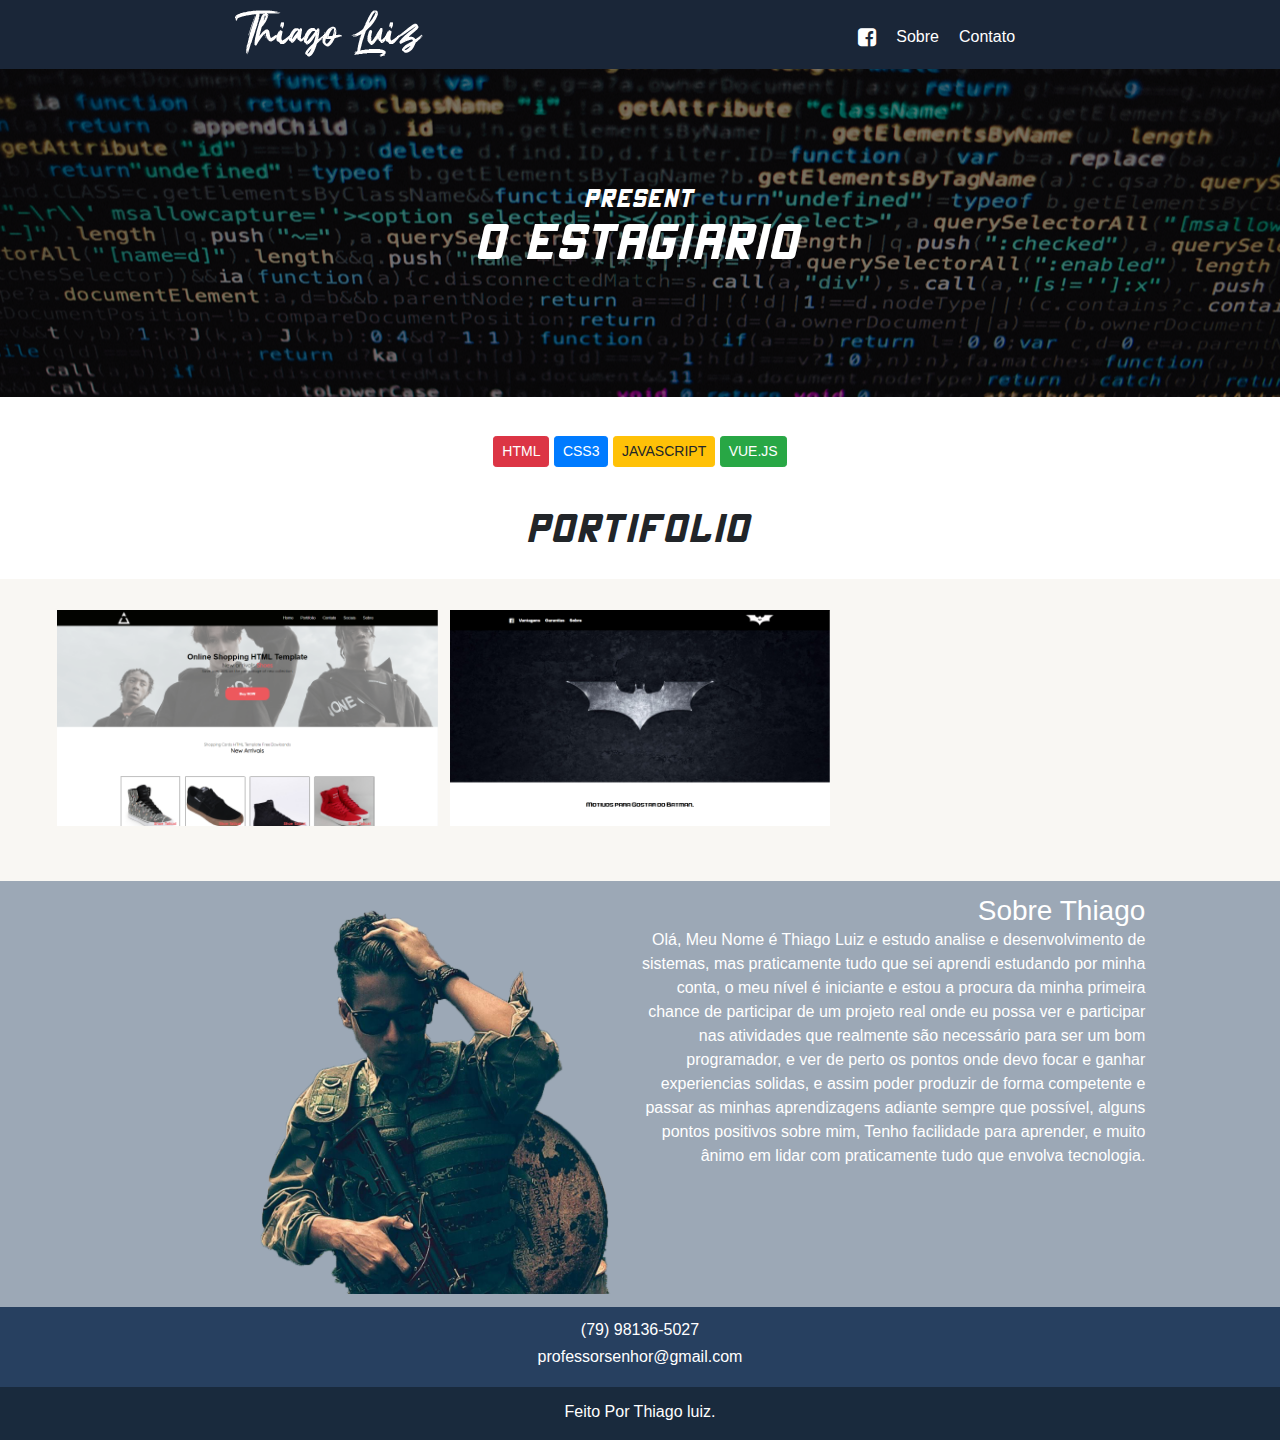
<file: index.html>
<!DOCTYPE html>
<html lang="pt-br">
<head>
    <meta charset="UTF-8">
    <meta name="viewport" content="width=device-width, initial-scale=1.0">
    <meta http-equiv="X-UA-Compatible" content="ie=edge">
    <meta name="description" content="Portifolio Thiago Luiz, Front-End">
    <meta name="keyword" content="Thiago Luiz, Thiago Aveiro, O estagiario, desenvolvedor Front-End">
    <meta name="author" content="Thiago Luiz">
    <link rel="stylesheet" href="https://stackpath.bootstrapcdn.com/bootstrap/4.3.1/css/bootstrap.min.css" integrity="sha384-ggOyR0iXCbMQv3Xipma34MD+dH/1fQ784/j6cY/iJTQUOhcWr7x9JvoRxT2MZw1T" crossorigin="anonymous">
    <link rel="stylesheet" href="https://stackpath.bootstrapcdn.com/font-awesome/4.7.0/css/font-awesome.min.css">
    <link rel="stylesheet" href="_css/estilo.css">
    <link rel="icon" href="_image/icon-site.png">
    <script src="_vuejs/vue.js"></script>
    <title>Thiago Luiz</title>

</head>
<body>
<div id="app">    

    <!-- START CABEÇALHO -->
    <header class="cabecalho" >
        <a href=""><h1>logo Thiago Luiz</h1></a>
        <button class="btn-bar" v-on:Click="openCloseMenu()"><i class="fa fa-bars fa-lg"></i></button>
        <!-- MENU -->
        <transition name="anima-menu"> <!--Transition Vue js-->

            <nav class="menu" v-show="menuAbrir">
                <button class="btn-close"><i v-on:Click="openCloseMenu()" class="fa fa-window-close fa-lg"></i></button>
                <ul>
                    <li><a href="https://www.facebook.com/thiagoaveiro.alves" @Click="openCloseMenu()"><i class="fa fa-facebook-square fa-lg"></i></a></li>
                    <li><a href="#sobre" v-on:Click="openCloseMenu()">Sobre</a></li>
                    <li><a href="#contatos" v-on:Click="openCloseMenu()">Contato</a></li>
                </ul>
            </nav>

        </transition>

    </header>
    
    <!-- START BANNER -->
    <div class="banner">
        <h1>present</h1>
        <h4>O Estagiario</h4>
    </div>

    <!-- START ARTCLE -->
    <article class="tecnologias">
            <button type="button" class="btn btn-danger btn-sm">HTML</button>
            <button type="button" class="btn btn-primary btn-sm">CSS3</button>
            <button type="button" class="btn btn-warning btn-sm">JAVASCRIPT</button>
            <button type="button" class="btn btn-success btn-sm">VUE.JS</button>
    </article>
     <!-- START ARTCLE -->
     <article class="apresentacao">
            <h1>Portifólio</h1>
    </article>

    <!-- START SECTION -->
    <section class="portifolio">
        <div class="site">
            <a href="_portifolio/site-port-02/index.html" target="_blank"><img src="_image/img-portifolio01.PNG" alt=""></a>
        </div>

        <!-- <div class="site">
            <a href=""><img src="_image/img-portifolio01.PNG" alt=""></a>
        </div> -->

        <div class="site">
            <a href="_portifolio/site-port-01/index.html"  target="_blank"><img src="_image/img-portifolio02.PNG" alt=""></a>
        </div>
    </section>

    <!-- START ARTICLE SOBRE -->
    <article class="sobre" id="sobre"> 
        <div class="foto">
            <img src="_image/img-sobre.png" alt="">
        </div>

        <div class="descricao" >
            <h3>Sobre Thiago</h3>
            <p>Olá, Meu Nome é Thiago Luiz e estudo analise e desenvolvimento de sistemas,
                mas praticamente tudo que sei aprendi estudando por minha conta, o meu nível
                é iniciante e estou a procura da minha primeira chance de participar de um projeto 
                real onde eu possa ver e participar nas atividades que realmente são necessário para ser um bom 
                programador, e ver de perto os pontos onde devo focar e ganhar experiencias solidas, e 
                assim poder produzir de forma competente e passar as minhas aprendizagens adiante sempre
                que possível, alguns pontos positivos sobre mim, Tenho facilidade para aprender, e muito
                ânimo em lidar com praticamente tudo que envolva tecnologia.</p>
            

        </div>
    </article>

    <!-- START CONTATOS -->
    <article class="contato" id="contatos">
        <h6>(79) 98136-5027</h6>
        <h6>professorsenhor@gmail.com</h6>
    </article>
    
    <!-- START FOOTER -->
    <footer>
        <p>Feito Por Thiago luiz.</p>
    </footer>

</div>




    <script>
        let root = new Vue({
            el:"#app",
            data:{
                menuAbrir:false,
            },
            methods:{
                openCloseMenu(){
                    this.menuAbrir = !this.menuAbrir;
                }
            }
        })
    </script>
</body>
</html>
</file>
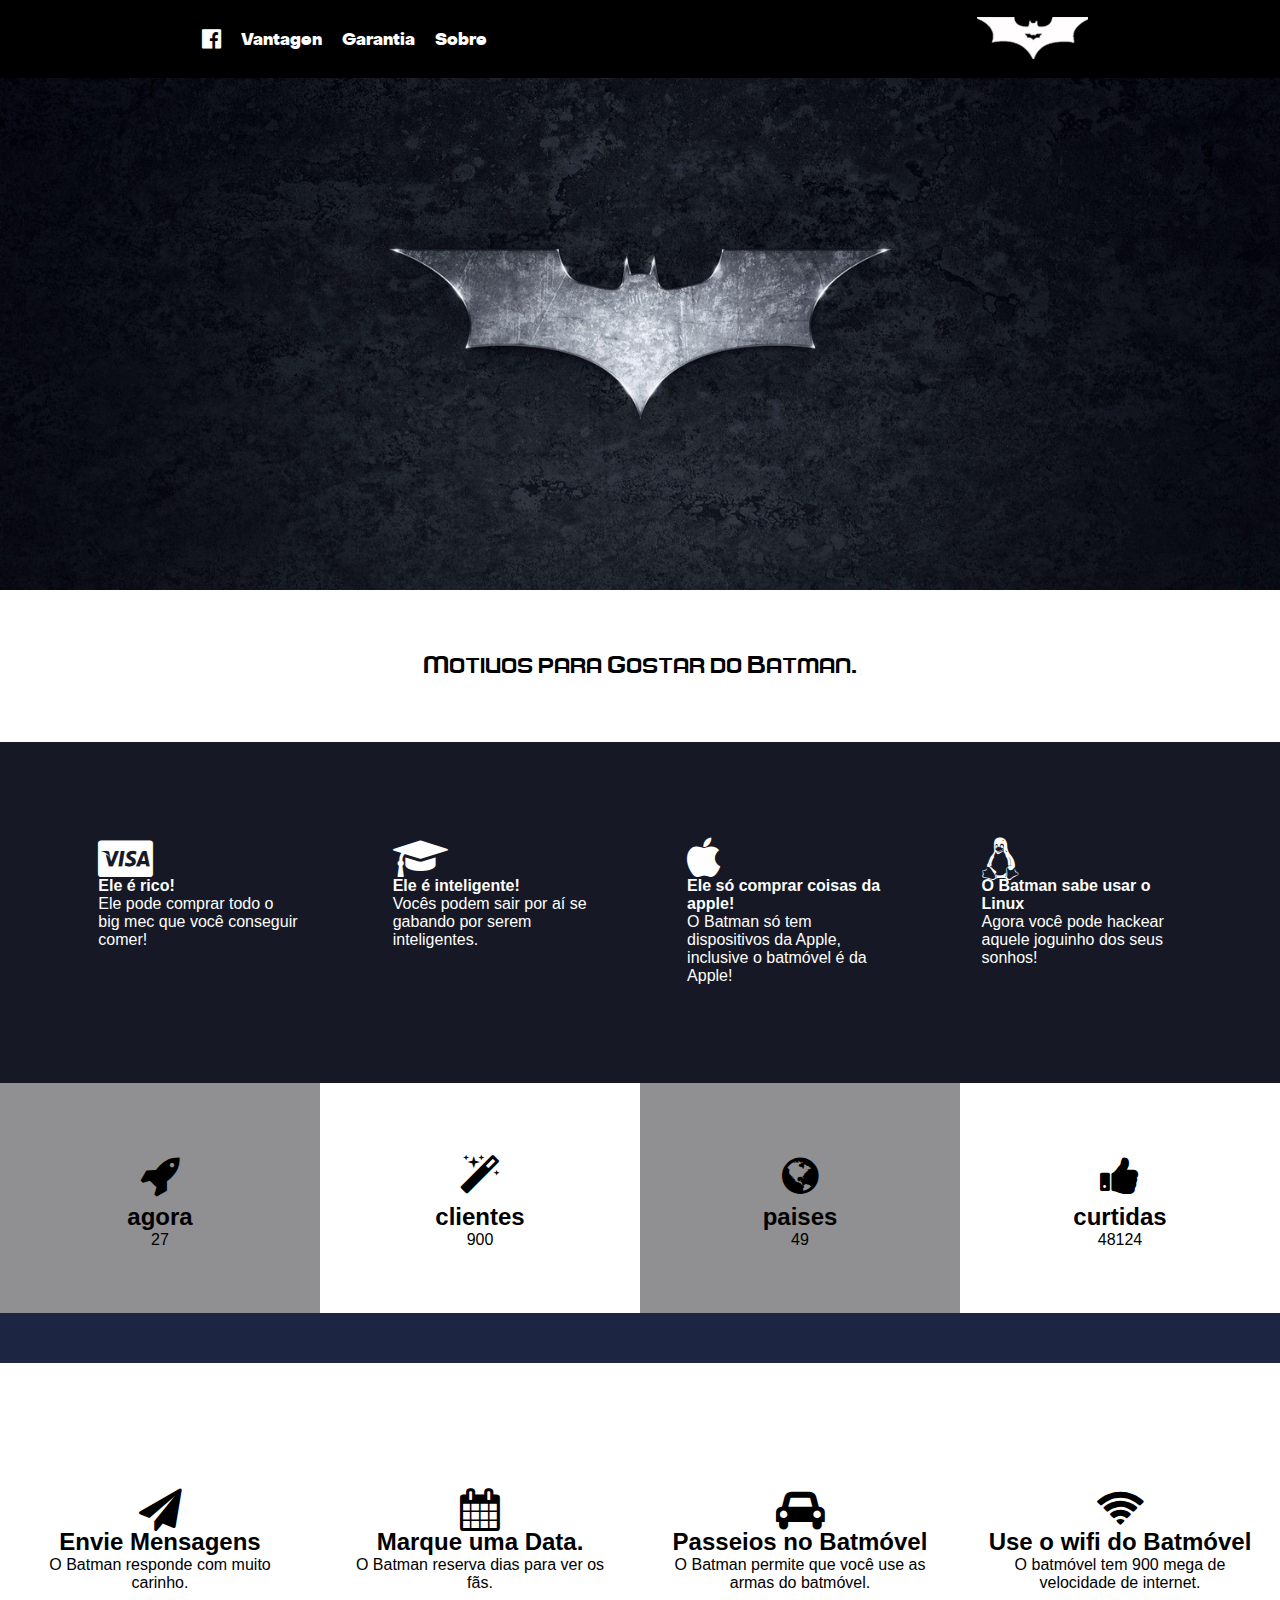
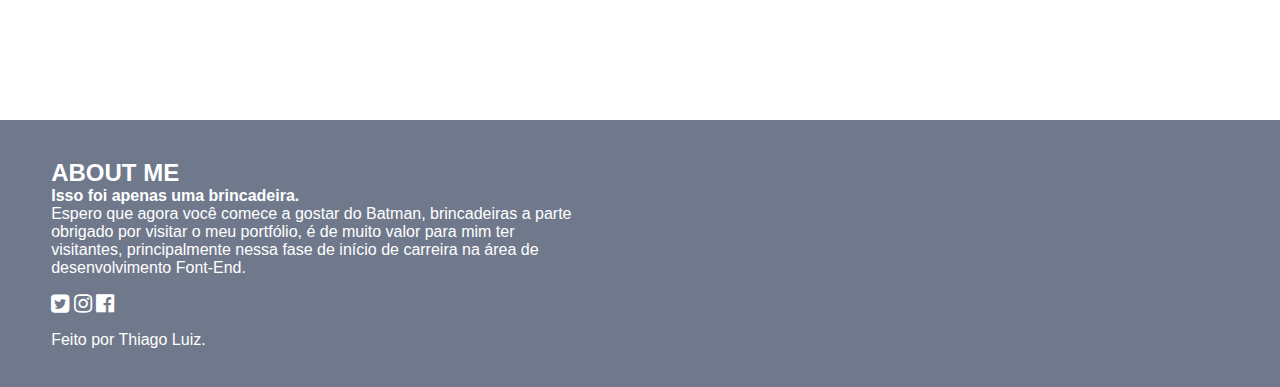
<file: _portifolio/site-port-01/index.html>
<!DOCTYPE html>
<html lang="en">
<head>
    <meta charset="UTF-8">
    <meta name="viewport" content="width=device-width, initial-scale=1.0">
    <meta http-equiv="X-UA-Compatible" content="ie=edge">
    <meta name="description" content="Site batman Thiago Luiz, Front-End">
    <meta name="keyword" content="Thiago Luiz, Thiago Aveiro, O estagiario, desenvolvedor Front-End">
    <meta name="author" content="Thiago Luiz">
    <link rel="stylesheet" href="https://stackpath.bootstrapcdn.com/font-awesome/4.7.0/css/font-awesome.min.css">
    <link rel="stylesheet" href="_css/estilo.css">
    <link rel="icon" href="_imagem/icon-site.png">
    <script src="vuejs/vue.js"></script>
    <title>Thiago Luiz</title>
</head>
<body>
    <div id="app">
    <!-- START CABEÇALHO -->
    <header class="cabecalho">
        <button @Click="openClose = !openClose" class="btn-bar"><i class="fa fa-bars fa-lg"></i></button>
        <h1 class="logo"><a href="">Logo batman</a></h1>

        <transition name="anima-menu">
        <nav class="menu" v-show="openClose">
            <button @Click="openClose = !openClose" class="btn-close"><i class="fa fa-close fa-lg"></i></button>
            <ul>
                <li><a @Click="openClose = !openClose" href="https://www.facebook.com/thiagoaveiro.alves"><i class="fa fa-facebook-official fa-lg"></i></a></li>
                <li><a @Click="openClose = !openClose" href="#vantagem">Vantagen</a></li>
                <li><a @Click="openClose = !openClose" href="#garantia">Garantia</a></li>
                <li><a @Click="openClose = !openClose" href="#sobre">Sobre</a></li>
            </ul>
        </nav>

    </transition>

    </header>
    <!-- START BANNER -->
    <div class="banner"></div>

    <!-- ARTICLE 01 -->
    <article class="contrate">
        <h2>Motivos para Gostar do Batman.</h2>
    </article>

    <!-- START SECTION QUALIDADES -->
    <section class="qualidades">
        <div class="item">
            <h1><i class="fa fa-cc-visa fa-lg"></i></h1>
            <h4>Ele é rico!</h4>
            <p> Ele pode comprar todo o big mec que você conseguir comer!</p>
        </div>

        <div class="item">
            <h1><i class="fa fa-graduation-cap fa-lg"></i></h1>
            <h4>Ele é inteligente!</h4>
            <p>Vocês podem sair por aí se gabando por
                serem inteligentes.</p>
        </div>

        <div class="item">
            <h1><i class="fa fa-apple fa-lg"></i></h1>
            <h4>Ele só comprar coisas da apple!</h4>
            <p>O Batman só tem dispositivos da Apple, inclusive o batmóvel é da Apple!</p>
        </div>

        <div class="item">
            <h1><i class="fa fa-linux fa-lg"></i></h1>
            <h4>O Batman sabe usar o Linux</h4>
            <p>Agora você pode hackear aquele joguinho dos seus sonhos!</p>
        </div>
    </section>

    <!-- START SECTION CURIOSIDADES  -->
    <section class="curiosidades" id="garantia">
        <div class="item1">
            <h1><i class="fa fa-rocket fa-lg"></i></h1>
            <h2>agora</h2>
            <p>27</p>
        </div>

        <div class="item2">
            <h1><i class="fa fa-magic fa-lg"></i></h1>
            <h2>clientes</h2>
            <p>900</p>
        </div>

        <div class="item1">
            <h1><i class="fa fa-globe fa-lg"></i></h1>
            <h2>paises</h2>
            <p>49</p>
        </div>

        <div class="item2">
            <h1><i class="fa fa-thumbs-up fa-lg"></i></h1>
            <h2>curtidas</h2>
            <p>48124</p>
        </div>
        
    </section>

    <!-- START DIVISORIA -->
        <div class="divisoria"></div>
            
       
    

    <!--START ATICLE 02 -->
    <article class="artigo02" id="vantagem">

        <div class="artigo">
            <h1><i class="fa fa-paper-plane fa-lg"></i></h1>
            <h2>Envie Mensagens</h2>
            <p>O Batman responde com muito carinho.</p>
        </div>

        <div class="artigo">
            <h1><i class="fa fa-calendar fa-lg" aria-hidden="true"></i></h1>
            <h2>Marque uma Data.</h2>
            <p>O Batman reserva dias para ver os fãs.</p>
        </div>

        <div class="artigo">
            <h1><i class="fa fa-car fa-lg" aria-hidden="true"></i></h1>
            <h2>Passeios no Batmóvel</h2>
            <p>O Batman permite que você use as armas do batmóvel.</p>
        </div>

        <div class="artigo">
            <h1><i class="fa fa-wifi fa-lg" aria-hidden="true"></i></h1>
            <h2>Use o wifi do Batmóvel</h2>
            <p>O batmóvel tem 900 mega de velocidade de internet.</p>
        </div>
    </article>

    <!-- START FOOTER -->
    <footer class="rodape">
        <div class="descricao" id="sobre">
            <h2>ABOUT ME</h2>
            <h4>Isso foi apenas uma brincadeira.</h4>
            <p>Espero que agora você comece a gostar do Batman, 
             brincadeiras a parte obrigado por visitar o meu portfólio,
             é de muito valor para mim ter visitantes, principalmente nessa
             fase de início de carreira na área de desenvolvimento Font-End.</p><br>
             <ul>
                 <li><a href="https://twitter.com/dcbatman"><i class="fa fa-twitter-square fa-lg" aria-hidden="true"></i></a></li>
                 <li><a href="https://www.instagram.com/batman/"><i class="fa fa-instagram fa-lg" aria-hidden="true"></i></a></li>
                 <li><a href="https://www.facebook.com/batman/?eid=ARCFEWSqZ1ZXz4NYyDi3dgCoObzI5AqJ-0DY7DUdFH1xdgPGbd1PskOqtfjUIXiaO07yZ39eYs9rnKmV"><i class="fa fa-facebook-official fa-lg" aria-hidden="true"></i></a></li>
             </ul><br>
             <p>Feito por Thiago Luiz.</p>
        </div>
        <div class="foto-footer">
            <!-- <img src="_imagem/img-rodape.png" alt=""> -->
        </div>
    </footer>

</div>




    <script>
        let root = new Vue({
            el:"#app",
            data:{
                openClose: false
            }
        })
    </script>
</body>
</html>
</file>
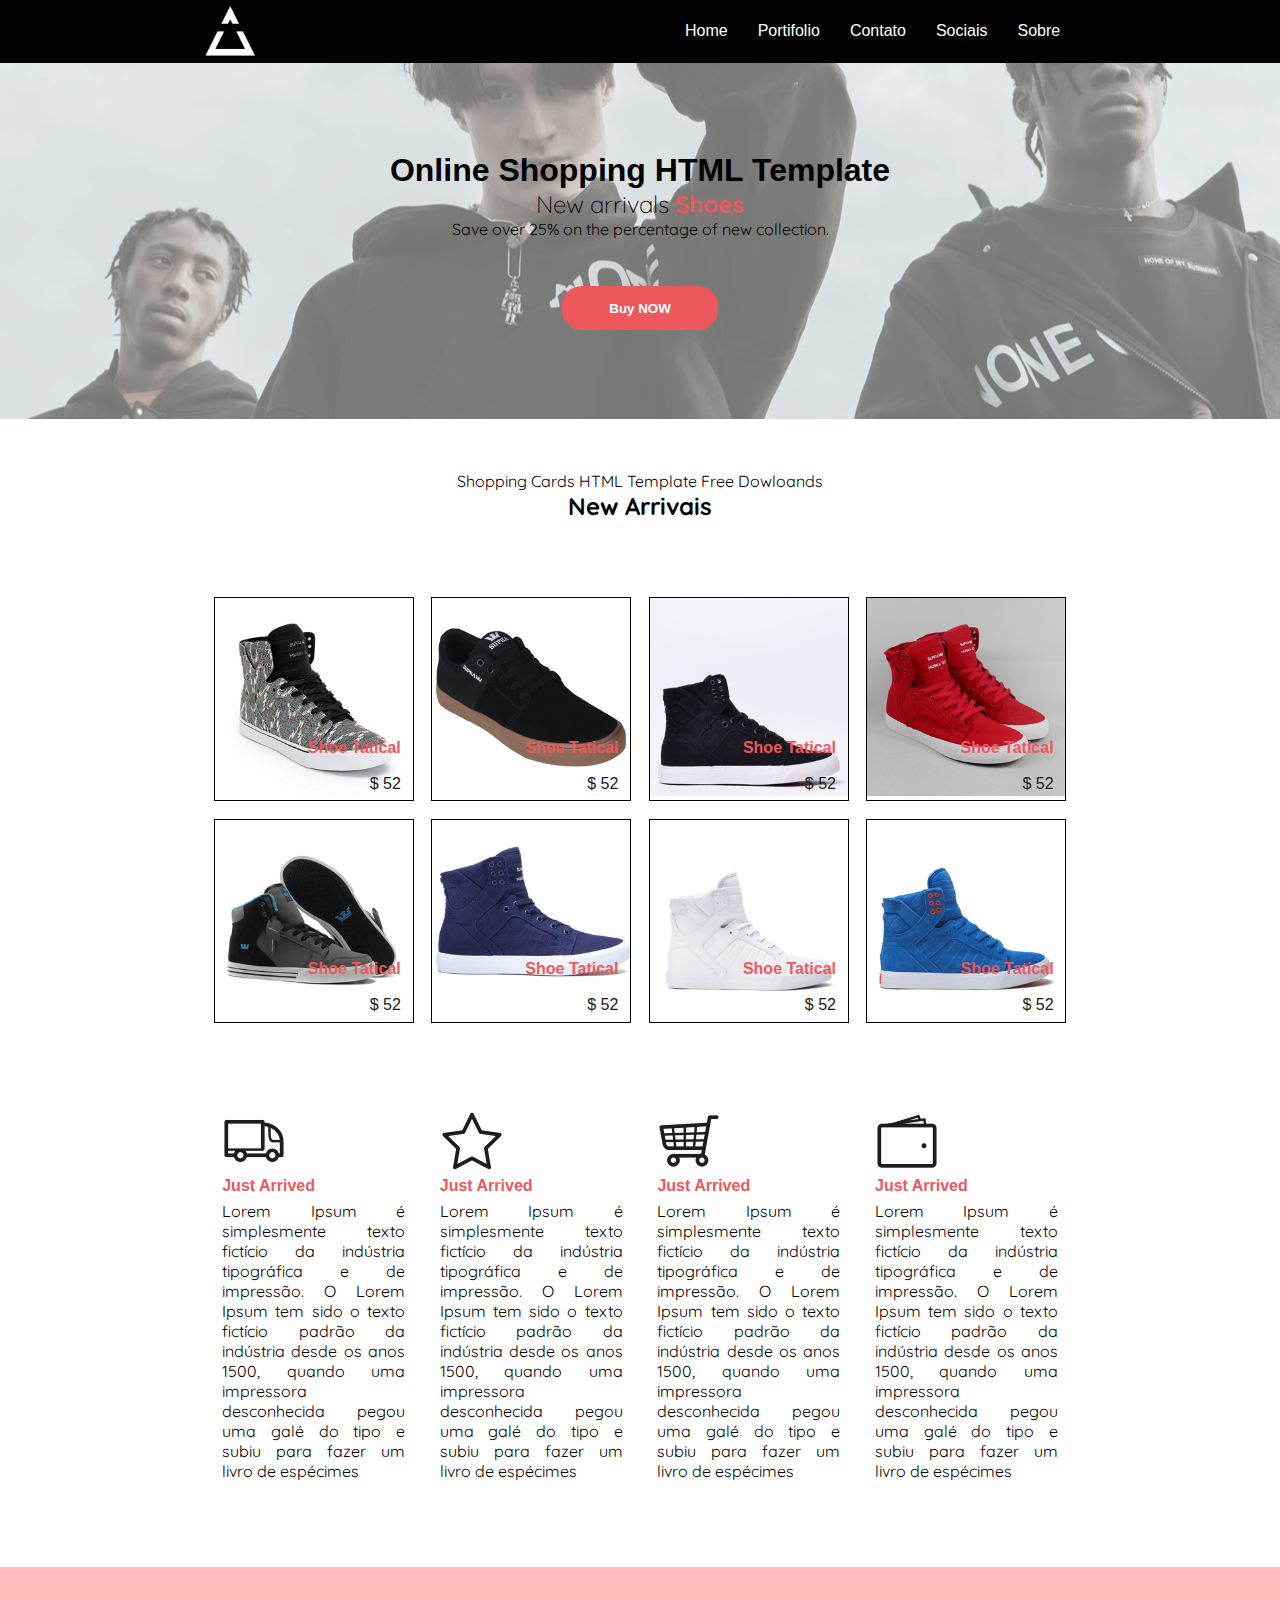
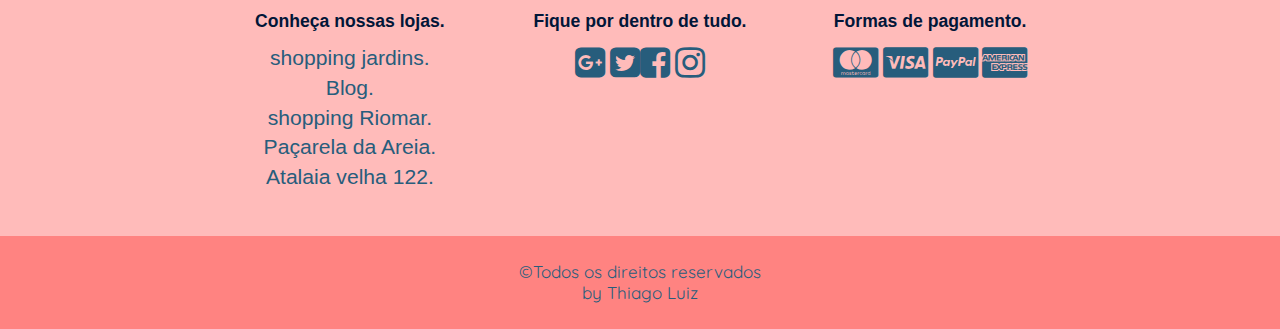
<file: _portifolio/site-port-02/index.html>
<!DOCTYPE html>
<html lang="pt-br">
<head>
    <meta charset="UTF-8">
    <meta name="viewport" content="width=device-width, initial-scale=1.0">
    <meta http-equiv="X-UA-Compatible" content="ie=edge">
	<link rel="stylesheet" href="_css/estilo.css">
	<link rel="icon" href="_imagen/icon-site.png">
    <link rel="stylesheet" href="https://stackpath.bootstrapcdn.com/font-awesome/4.7.0/css/font-awesome.min.css">
    <script src="_javascript/vue.js"></script>
    <title>Document</title>
</head>
<body>
	<div class="app">
    <!-- START CABEÇALHO ---------------------------------------------------->
	<transition name="corpo">
	
	<div v-show="iniciar">
	
		<header class="cabecalho sp">
			<a href="#"><h1 class="logo">logo</h1></a>
			<button v-on:Click="menu_open_close = !menu_open_close" class="btn-menu"><i class="fa fa-bars fa-lg"></i></button>

			<!-- AQUI É USADO UMA TRANSITION COM O VUE . JS -->
			<transition name="fade">

				<nav class="menu" v-show="menu_open_close">
				<a v-html href="#" class="btn-close" v-on:Click="menu_open_close = !menu_open_close"><i class="fa fa-times-circle fa-lg"></i></a>
				<ul>
					<li><a href="#">Home</a></li>
					<li><a href="#">Portifolio</a></li>
					<li><a href="#">Contato</a></li>
					<li><a href="#">Sociais</a></li>
					<li><a href="#">Sobre</a></li>
				</ul>
			</nav>

			</transition>
		</header>

		<!-- START BANNER --------------------------------------------------------->
		<div class="banner">
			<div class="titulo-banner">
				<h1>Online Shopping HTML Template</h1>
				<h2>New arrivals <span>Shoes</span></h2>
				<p>Save over 25% on the percentage of new collection.</p>
			</div>

			<div class="botao-banner">
				<button>Buy NOW</button>
			</div>
		</div>

		<!-- START SECTION -->
		<article class="artigo-1">
			<div class="artigo-titulo">
				<p>Shopping Cards HTML Template Free Dowloands</p>
				<h2>New Arrivais</h2>
			</div>
		</article>

		<!-- START SEÇÃO DE PRODUTOS -->
		<section class="produtos">

			<a href="#">
			<figure class="produto">
				<img src="_imagen/tenis-1.png" alt="">

				<div class="legenda">
					<h4>Shoe Tatical</h4><br>
					<span>$ 52</span>
				</div>
			</figure>
			</a>

			<a href="#">
			<figure class="produto">
				<img src="_imagen/tenis-2.png" alt="">

				<div class="legenda">
					<h4>Shoe Tatical</h4><br>
					<span>$ 52</span>
				</div>
			</figure>
			</a>

			<a href="#">
			<figure class="produto">
				<img src="_imagen/tenis-3.png" alt="">

				<div class="legenda">
					<h4>Shoe Tatical</h4><br>
					<span>$ 52</span>
				</div>
			</figure>
			</a>

			<a href="#">
			<figure class="produto">
				<img src="_imagen/tenis-4.png" alt="">

				<div class="legenda">
					<h4>Shoe Tatical</h4><br>
					<span>$ 52</span>
				</div>
			</figure>

			</a>
			<a href="#">
			<figure class="produto">
				<img src="_imagen/tenis-5.png" alt="">

				<div class="legenda">
					<h4>Shoe Tatical</h4><br>
					<span>$ 52</span>
				</div>
			</figure>
			</a>

			<a href="#">
			<figure class="produto">
				<img src="_imagen/tenis-6.png" alt="">

				<div class="legenda">
					<h4>Shoe Tatical</h4><br>
					<span>$ 52</span>
				</div>
			</figure>
			</a>

			<a href="#">
			<figure class="produto">
				<img src="_imagen/tenis-7.png" alt="">

				<div class="legenda">
					<h4>Shoe Tatical</h4><br>
					<span>$ 52</span>
				</div>
			</figure>
			</a>

			<a href="#">
			<figure class="produto">
				<img src="_imagen/tenis-8.png" alt="">

				<div class="legenda">
					<h4>Shoe Tatical</h4><br>
					<span>$ 52</span>
				</div>
			</figure>
			</a>

		</section>

		<!--START SERVIÇOS-->
		<section class="servicos">
			<div class="servico">
				<a href="#">
					<img src="_imagen/icon-entrega.png" alt="">
					<h4>Just Arrived</h4>
					<p>Lorem Ipsum é simplesmente texto fictício da indústria tipográfica
						e de impressão. O Lorem Ipsum tem sido o texto fictício padrão da 
						indústria desde os anos 1500, quando uma impressora desconhecida pegou
						uma galé do tipo e subiu para fazer um livro de espécimes</p>
				</a>        
			</div>

			<div class="servico">
				<a href="#">
					<img src="_imagen/icon-estrela.png" alt="">
					<h4>Just Arrived</h4>
					<p>Lorem Ipsum é simplesmente texto fictício da indústria tipográfica
						e de impressão. O Lorem Ipsum tem sido o texto fictício padrão da 
						indústria desde os anos 1500, quando uma impressora desconhecida pegou
						uma galé do tipo e subiu para fazer um livro de espécimes</p>
				</a>    
			</div>

			<div class="servico">
				<a href="#">
					<img src="_imagen/icon-carrinho.png" alt="">
					<h4>Just Arrived</h4>
					<p>Lorem Ipsum é simplesmente texto fictício da indústria tipográfica
						e de impressão. O Lorem Ipsum tem sido o texto fictício padrão da 
						indústria desde os anos 1500, quando uma impressora desconhecida pegou
						uma galé do tipo e subiu para fazer um livro de espécimes</p>
				</a>        
			</div>

			<div class="servico">
				<a href="#">
					<img src="_imagen/icon-carteira.png" alt="">
					<h4>Just Arrived</h4>
					<p>Lorem Ipsum é simplesmente texto fictício da indústria tipográfica
						e de impressão. O Lorem Ipsum tem sido o texto fictício padrão da 
						indústria desde os anos 1500, quando uma impressora desconhecida pegou
						uma galé do tipo e subiu para fazer um livro de espécimes</p>
				</a>
			</div>

		</section>

		<!-- START FOOTER -->
		<footer>

			<!--LOCAIS-->
			<div class="menu-footer">
				<nav class="menu-locais">
					<h4>Conheça nossas lojas.</h4>
					<ul>
						<li><a href="#">shopping jardins.</a></li>
						<li><a href="#">Blog.</a></li>
						<li><a href="#">shopping Riomar.</a></li>
						<li><a href="#">Paçarela da Areia.</a></li>
						<li><a href="#">Atalaia velha 122.</a></li>
					</ul>
				</nav>
			

			<!-- REDES SOCIAIS -->
			
				<nav class="menu-sociais">
					<h4>Fique por dentro de tudo.</h4>
					<ul>
						<li><a href="#"><i class="fa fa-google-plus-square"></i></a></li>
						<li><a href="#"><i class="fa fa-twitter-square"></i></li>
						<li><a href="#"><i class="fa fa-facebook-square"></i></a></li>
						<li><a href="#"><i class="fa fa-instagram"></i></a></li>
					</ul>
				</nav>
			

			<!-- FOMAS DEPAGAMENTO -->
			
				<nav class="menu-cartoes">
					<h4>Formas de pagamento.</h4>
					<ul>
						<li><i class="fa fa-cc-mastercard"></i></li>
						<li><i class="fa fa-cc-visa"></i></li>
						<li><i class="fa fa-cc-paypal"></i></li>
						<li><i class="fa fa-cc-amex"></i></li>
					</ul>
				</nav>
			
		</div>
			<!-- TEXTO DE DIREITOS RESERVADOS -->
			<div class="creditos">
				<span><p>&copy;Todos os direitos reservados</p></span>
				<span><P>by Thiago Luiz</P></span>
			</div>
		</footer>
	
	</div>
	
	</transition>

	</div>

    <template id="cabecalho">
        
    </template>

    <script>

            Vue.component('cabecalho-bar', {
                template:"#cabecalho"
            })
			
			

            let root = new Vue({
            el: ".app",
            data:{
				iniciar:false,
                menu_open_close: false
            },
			
			mounted(){
				this.iniciar = true;
			},
        
            methods:{
                openCloseMenu:function(){
                    this.menu_open_close = !this.menu_open_close;
                }
            }
        })
    </script>
</body>
</html>
</file>
<file: _css/estilo.css>
@charset "UTF-8";
/*RESET================================*/
*, *::before, *::after{margin: 0; padding: 0; box-sizing: border-box; -webkit-box-sizing: border-box;}
body{font-family: Arial, Helvetica, sans-serif; font-size: inherit;}
a{color: inherit; text-decoration: none;}
a:hover{color: tomato;}
ol ul{list-style: none;}
input, textarea, iframe, select, button{border: none; font-family: Arial, Helvetica, sans-serif}
h1, h2, h3{ margin: 0; padding: 0;}
@font-face {
    font-family:thechamp;
    src: url('../_fontes/thechamp-italic-webfont.woff');
}

/* CABEÇALHO */
.cabecalho{width: 100%; height: auto; float: left;background: #1A2638; padding: 1%; position: relative;}
.cabecalho h1{background: url('../_image/img-logo.png');float: left; font-size: 0; height: 50px; width: 200px;}
.cabecalho .btn-bar{float: right;width: 50px; height: 50px; background:white;}


/* MENU */
.cabecalho .menu{width: 80%; height: 100%;top:0; right: 0; padding: 2% 3%; position: fixed; background: black; color:white;}
.menu ul{width: 100%; text-align: center; padding-top: 50%; list-style: none;}
.menu li{padding: 4% 0%;font-size: 2em;}
.menu ul li a{text-decoration: none;}
.btn-close{background: none; float: right}
.btn-close i{color: white;font-size: 50px;}

.anima-menu-enter-active {
    transition: all .8s ease;
}
.anima-menu-leave-active {
    transition: all .8s cubic-bezier(1.0, 0.5, 0.8, 1.0);
}
.anima-menu-enter, .anima-menu-leave-to  /* .slide-fade-leave-active below version 2.1.8 */ {
    transform: translateX(200px);
    opacity: 0;
}


/* BANNER */
.banner{width: 100%; float: left;text-align: center; padding: 15% 4%; background-image: url('../_image/img-banner.png'); background-position: center;}
.banner h1{color: white; font-family: thechamp; font-size: 20px}
.banner h4{color: white; font-family: thechamp; font-size: 40px}

/* ARTICLE TECNOLOGIAS */
.tecnologias{width: 100%;float: left; text-align: center; padding: 10% 0%;}

/* ARTICLE APRESETA PORTIFOLIO */
.apresentacao{text-align: center; font-family: thechamp; padding: 5% 0%;}

/* SECTION PORTIFOLIO */
.portifolio{width: 100%; float:left; padding: 2% 4%; background: #F9F7F3;}
.portifolio .site{width: 100%;float: left; margin-bottom: 2%;}
.site img{width: 100%;}

/* ARTICLE SOBRE */
.sobre{width:100%; float: left; background: #9CA8B6;}
.sobre .foto{width: 100%; float: left; padding: 2% 2%;}
.foto img{width:100%}
.sobre .descricao{width:100%; float: left; padding: 2% 2%; text-align: right; color: white;}


/* CONTATOS */
.contato{width: 100%; float: left; text-align: center;padding: 1%; background: #274060; color: white;}
/* FOOTER */
footer{width: 100%; float: left; padding: 2% 0%; background: #192a3d;text-align: center;color: white;}

/* BREAK POINTS 500px */
@media (min-width:500px){
    /* sobre */
.sobre{width:100%; float: left; background: #9CA8B6; padding: 0% 4%;}
.sobre .foto{width: 100%; float: left; padding: 0% 1%}
.foto img{width:100%}
.sobre .descricao{width:100%; float: left; padding: 0% 1%; text-align: right; color: white;}

/* portifolio */
.portifolio{width: 100%; float:left; padding: 2% 6%; background: #F9F7F3;}
.portifolio .site{width: 100%;float: left; margin-bottom: 2%;}
.site img{width: 100%;}

}

/* BREAK POINTS 600px */
@media (min-width:600px){
    /* sobre */
.foto img{width:100%}

}

/* BREAK POINT 700px */
@media (min-width:700px){
    /* sobre */
    .sobre{width:100%; float: left; background: #9CA8B6; padding: 0% 4%;}
    .sobre .foto{width: 49%; float: left; padding: 0% 1%}
    .foto img{width:100%}
    .sobre .descricao{width:49%; float: left; padding: 0% 1%; text-align: right; color: white;}

/* portifolio */
.portifolio{width: 100%; float:left; padding: 2% 8%; background: #F9F7F3;}
.portifolio .site{width: 100%;float: left; margin-bottom: 2%;}
.site img{width: 100%;}

/* banner */
.banner{padding: 15% 4%;}
.banner h1{font-size: 25px}
.banner h4{font-size: 50px}

/* tecnologias */
.tecnologias{width: 100%;float: left; text-align: center; padding: 5% 0%;}

/* portifolio */
.apresentacao{text-align: center; font-family: thechamp; padding: 3% 0%;}
}

/* BREAK POIT 750px */
@media (min-width:750px){
    .cabecalho{width: 100%; height: auto; float: left;background: #1A2638; padding: 0% 4%;}
    .btn-bar, .btn-close{display: none;}
    
    .cabecalho h1{font-size: 0; height: 50px; width: 200px; margin-top: 1%}

    /* MENU */
    .cabecalho .menu{width: auto;line-height: 30px; background: none; float: right; display: block !important; position: static; color:white;}
    .menu li{padding:0; float: left;margin: 0;}
    .menu li a{font-size: 0.7em; padding: 10px;}
    .menu ul{width: 100%; text-align: center; padding-top: 0;}

    /* sobre */
    .sobre{width:100%; float: left; background: #9CA8B6; padding: 1% 4%;}
    .sobre .foto{width: 49%; float: left; padding: 0% 1%}
    .foto img{width:100%}
    .sobre .descricao{width:49%; float: left; padding: 0% 1%; text-align: right; color: white;}
}

/* BREAK POINT 850px */
@media (min-width:850px){
.cabecalho{width: 100%; height: auto; float: left;padding: 0% 12%;}
.menu li a{font-size: 0.5em; padding: 10px;}

/* banner */
.banner{padding: 12% 4%;}

/* portifolio */
.portifolio{width: 100%; float:left; padding: 2% 4%; background: #F9F7F3;}
.portifolio .site{width: 33.3333%;float: left; margin-bottom: 2%; padding: 0.5%;}
.site img{width: 100%;}


/* sobre */
   
}

/* BREAK POINT 1000PX */
@media(min-width:1000px){
.cabecalho{width: 100%; height: auto; float: left;padding: 0% 18%;}
.menu li a{font-size: 0.5em; padding: 0px 10px 0px 10px;}

.cabecalho .menu{width: auto;line-height: 30px;}

/* tecnologias */
.tecnologias{width: 100%;float: left; text-align: center; padding: 3% 0%;}

/* portifolio */
.apresentacao{text-align: center; font-family: thechamp; padding: 2% 0%;}

/* banner */
.banner{padding: 9% 4%;}

/* sobre */
.sobre{width:100%; float: left; background: #9CA8B6; padding: 1% 8%;}
.sobre .foto{width: 49%; float: left; padding: 0% 1%}
.foto img{width:400px; height: 400px; float: right;}
.sobre .descricao{width:49%; float: left; padding: 0% 1%; text-align: right; color: white;}

/* footer */
footer{padding: 1% 0% 0% 0%;}

}
</file>
<file: _portifolio/site-port-01/_css/estilo.css>
@charset "UTF-8";
/*RESET================================*/
*, *::before, *::after{margin: 0; padding: 0; box-sizing: border-box; -webkit-box-sizing: border-box;}
body{font-family: Arial, Helvetica, sans-serif; font-size: inherit;}
a{color: inherit; text-decoration: none;}
a:hover{color: tomato;}
ol ul{list-style: none;}
input, textarea, iframe, select, button{border: none; font-family: Arial, Helvetica, sans-serif}
h1, h2, h3{ margin: 0; padding: 0;}

@font-face {
    font-family:dinamica ;
    src: url(../fonts/dinamikabold-mnjx-webfont.woff);
}
@font-face{
    font-family:objectsans;
    src: url(../fonts/objectsans-heavy-webfont.woff);
}

/* animação menu */
.anima-menu-enter-active {
    transition: all 1.3s ease;
}
.anima-menu-leave-active {
    transition: all .5s cubic-bezier(1.0, 0.5, 0.8, 1.0);
}
.anima-menu-enter, .anima-menu-leave-to  /* .slide-fade-leave-active below version 2.1.8 */ {
    transform: translateZ(200px);
    opacity: 0;
}



/* CABEÇALHO ===============================================================================*/
.cabecalho{width: 100%; float: left;background: #000000;padding: 1%;}
.cabecalho .btn-bar{width: 50px;height:50px;border-radius: 10px;background: white;}

.cabecalho .logo{background: url('../_imagem/img-logo.png') no-repeat; height: 50px; width: 120px; font-size: 0;}
.cabecalho .logo{float: right;}


/* menu */
.cabecalho .menu{width: 100%; height: 100%;top: 0; right: 0; background:url('../_imagem/img-menu-bar-coringa.jpg');background-size: cover; position: fixed;}
.menu{width: 100%; text-align: center;  color: white}

.menu ul{padding: 30% 0%; list-style: none;}
.menu li{padding: 7% 0%; font-size: 2em; font-family: objectsans;}
.menu .btn-close{width: 50px; height: 50px;font-size: 2em; border-radius: 50px; color: white; background:none;float: left;}



/* BANNER ==================================================================================*/
.banner{width: 100%;float: left; background: url('../_imagem/img-banner.png') no-repeat; background-position: center; background-size: cover; padding: 20%;}


/* ARTICLE 01 ==============================================================================*/
.contrate{width: 100%;float: left; padding: 5%; text-align: center; font-family: dinamica;}

/* QUALIDADES ==============================================================================*/
.qualidades{width: 100%;float: left;padding: 4%; background:#161925; color: #FEFEFE}
.qualidades .item{width: 100%; float: left; padding: 4%;}

/* SECTION CURIOSIDADES ===================================================================*/
.curiosidades{width:100%; float: left;}
.curiosidades .item1{width: 100%; float: left; padding: 15%;text-align: center;}
.curiosidades .item1 h1{padding: 5%;}

.curiosidades .item1{background: #908F91;}

.curiosidades .item2{width: 100%; float: left; padding: 15%;text-align: center;}
.curiosidades .item2 h1{padding: 5%;}



/* DIVISORIA ==============================================================================*/
.divisoria{width:100%;height: 50px;float: left;}
.divisoria{background: #1C2541}

/* ARTIGO 02 ==============================================================================*/
.artigo02{width: 100%;float: left;}
.artigo02 .artigo{width: 100%; float: left; text-align: center; padding: 15% 2%;}



/* FOOTER ================================================================================*/
.rodape{width: 100%; float: left; background:#70798C;}
.rodape .descricao{width: 100%;float: left;padding: 2% 4%; color: white; background: #70798C;}
.rodape .foto-footer{width: 100%;float: left;}
.foto-footer img{width:100%;}

.rodape .descricao ul{list-style: none;}
.rodape .descricao li{display: inline-block;}


/* BREAK POINTS 500px */
@media (min-width:500px){
/* qualidades */
.qualidades{width: 100%;float: left;padding: 4%; background:#161925; color: #FEFEFE}
.qualidades .item{width: 50%; float: left; padding: 4%;}


/* curiosidades */
.curiosidades .item1{width: 50%; padding: 10%;}
.curiosidades .item1 h1{padding: 5%;}

.curiosidades .item2{width: 50%; padding: 10%;}
.curiosidades .item2 h1{padding: 5%;}


/* artigo 02 */
.artigo02{width: 100%;float: left;}
.artigo02 .artigo{width: 50%; float: left; text-align: center; padding: 15% 2%;}
}

/* BREAK POINT 750px */
@media (min-width:750px){
.rodape .descricao{width: 50%;float: left;padding: 3% 4%; color: white; background: #70798C;}
.rodape .foto-footer{width: 50%;float: left;}


.cabecalho .menu{width:auto; line-height: 50px;float: left; background:none;position: static; display: block !important;}
.cabecalho .btn-bar{display: none;}


.menu ul{width: 100%; text-align: center;padding:0;}
.menu li{padding:0;float: left; margin: 0;}
.menu li a{font-size: 0.7em; padding: 10px;}
.menu .btn-close{display: none};

}

/* BREAK POINT 850px */
@media (min-width:850px){
/* cabecalho */
.cabecalho{width: 100%; float: left;background: #000000;padding: 1% 15%; font-size: 12px;}


/* qualidades */
.qualidades{width: 100%;float: left;padding: 4%; background:#161925; color: #FEFEFE}
.qualidades .item{width: 25%; float: left; padding: 4%;}


/* curiosidades */
.curiosidades .item1{width: 25%; padding: 5%; text-align: center;}
.curiosidades .item1 h1{padding: 5% 0%;}

.curiosidades .item2{width: 25%; padding: 5%; text-align: center;}
.curiosidades .item2 h1{padding: 5% 0%;}

/* artigo 02 */
.artigo02{width: 100%;float: left;}
.artigo02 .artigo{width: 25%; float: left; text-align: center; padding: 10% 2%;}



}
</file>
<file: _portifolio/site-port-02/_css/estilo.css>
@charset "UTF-8";
/* Fonte oline */
@import url('https://fonts.googleapis.com/css?family=Quicksand&display=swap');
/*RESET================================*/
*, *::before, *::after{margin: 0; padding: 0; box-sizing: border-box; -webkit-box-sizing: border-box;}
body{font-family: Arial, Helvetica, sans-serif; font-size: inherit;}
a{color: inherit; text-decoration: none;}
a:hover{color: tomato;}
*,ol ul{list-style: none;}
button{cursor: pointer;}
input, textarea, iframe, select, button{border: none; font-family: Arial, Helvetica, sans-serif}
h1, h2, h3{ margin: 0; padding: 0;}

/*EFEITO DE INICIALIZAÇÃO*/
.corpo-enter-active { transition: all 2s ease;}
.corpo-leave-active {transition: all 0.9s cubic-bezier(1.0, 0.5, 0.8, 1.0);}
.corpo-enter, .corpo-leave-to {transform: translateX(1000px);opacity: 0;}



/* TRANSITION VUE JS */
.fade-enter-active { transition: all 0.5s ease;}
.fade-leave-active {transition: all 0.9s cubic-bezier(1.0, 0.5, 0.8, 1.0);}
.fade-enter, .fade-leave-to {transform: translateX(600px);opacity: 0;}
    /* .slide-fade-leave-active em versões anteriores a 2.1.8 */



/* CABEÇALHO */
.cabecalho{width: 100%; float: left;padding: 0.5% 0.5%; background: #020300;}
.logo{font-size: 0; float: left; width: 50px; height: 50px; background: url('../_imagen/logo.png') center center/50px no-repeat}
.btn-menu{width: 50px; height: 50px; float: right;background: linear-gradient(to right,#ED585D,rgb(238, 54, 54)); color: white; }
.menu{width: 100%; height: 100%; top: 0; right: 0; background: rgba(0, 0, 0, 0.8);position: fixed;}
.menu .btn-close{width: 60px; float: right; color: white; font-size: 40px; margin-right:3%; margin-top: 3%;}
.menu ul{width: 100%;text-align: center; float: left;}
.menu ul li{padding: 6.5%; margin: 2% 4%; color: white;}
.menu li a{font-size: 1.5em; padding: 1.5% 3%; }


/* BANNER */
.banner{ width:100%; float: left; text-align: center;padding: 7% 4%; background: url("../_imagen/fundo-banner-2.png"); background-position: center;}
.banner .titulo-banner span{color:#ED585D; font-weight: 700;}
.banner .titulo-banner h2{ font-family: 'Quicksand', sans-serif; font-weight: 100;} 
/* botao do banner */
.banner .botao-banner button{padding: 3% 15%; margin-top: 4%;border-radius: 20px; background: #ED585D; color: white; font-weight:800;}

/* ARTIGO-1 */
.artigo-1{width: 100%; text-align: center; float: left; padding: 8% 0%;}
.artigo-1 .artigo-titulo h2, p{font-family: 'Quicksand', sans-serif;}

/* PRODUTOS */
.produtos{width: 100%; float: left; position: relative;padding: 2% 4%; z-index: -1;}
.produtos img{width: 100%;}
.produtos .produto{border: 1px solid; width: 100%; float: left; margin-bottom: 2%; position: relative;}
.produtos .legenda{position: absolute; width: 100%;float: left; bottom: 0; text-align: right; padding: 4% 6%; color:  #ED585D;}
.produtos .legenda span{color:#1A1A1B;}

/* SERVIÇOS */
.servicos{width: 100%; float: left; padding: 2% 4%;}
.servicos .servico{width: 100%; float: left; text-align:justify; padding: 2%; margin-bottom: 5%;}
.servico h4{color: #ED585D; font-weight: 900;margin-bottom: 3%;}

/* FOOTER */
footer{width: 100%;float: left; padding-top:10%; color: rgb(39, 93, 124);background: rgba(255, 102, 99, 0.445);}
footer span{text-align: center; font-size: 17px;}
footer .menu-footer{width:100%; float: left;text-align: center; padding: 2% 4%; margin-bottom: 4%; font-size: 1.1em;}
footer .menu-footer h4{margin-bottom:4%; color: #011638}
.menu-footer .menu-locais li{padding: 2% 0%; font-size: 1.2em;} 
.menu-footer .menu-sociais li{display: inline-block;}
.menu-footer .menu-cartoes li{display: inline-block;}
.menu-sociais li a{font-size: 2em;}
.menu-cartoes li{font-size: 2em;}
footer .creditos{width: 100%; text-align: center; float: left; background:  rgba(255, 102, 99, 0.651); padding: 2%;}

/* BREAK POIT */
@media (min-width:540px){
.cabecalho{padding: 0.5% 4%}
.btn-close, .btn-menu{display: none;}
.menu{width: auto; line-height: 50px; background: none; float: right; display: block !important; position: static;}
.menu ul li{padding: 0; float: left; margin: 0;}
.menu li a{font-size: 1em; padding: 15px; padding: 15px;}

/* banner */
.banner .botao-banner button{padding: 2% 8%; margin-top: 4%;border-radius: 20px; background: #ED585D; color: white; font-weight:800;}

 /* produtos */
.produtos{width: 100%; float: left; position: relative;padding: 2% 4%; z-index: -1;}
.produtos .produto{border: 1px solid; width: 48%; float: left; margin-bottom: 2%; position: relative; margin-left: 1%; margin-right: 1%;}

}

/* BREAK POINT */
@media (min-width:900px){
    .cabecalho{padding: 0.5% 8%}
    .produtos{padding: 2% 8%;}
    .produtos .produto{border: 1px solid; width: 23%;}
    .servicos{padding: 2% 8%;}
    .servicos .servico{width: 50%;}
    footer .menu-footer{width:100%; float: left;text-align: center; padding: 1% 8%; margin-bottom: 4%; font-size: 1.1em;}
    .menu-footer .menu-locais, .menu-cartoes, .menu-sociais{width: 33.3333%; float: left; padding: 5% 0;}
    .banner .botao-banner button{padding: 1.5% 5%; margin-top: 4%;}
}

/* BREAK POINT */
@media (min-width:1100px){
    .cabecalho{padding: 0.5% 16%}
    .produtos{padding: 2% 16%;}
    .produtos .produto{border: 1px solid; width: 23%;}
    .servicos{padding: 2% 16%;}
    .servicos .servico{width: 25%;}
    footer .menu-footer{width:100%; float: left;text-align: center; padding: 0% 16%; margin-bottom: 0%; font-size: 1.1em;}
    .menu-footer .menu-locais, .menu-cartoes, .menu-sociais{width: 33.3333%; float: left;}
    footer{width: 100%;float: left; padding-top:0%;}
    .artigo-1{padding: 4% 0%;}
    .banner .botao-banner button{padding: 1.2% 4%;}
    .menu-footer .menu-locais li{padding:1% 0%;}
}
</file>
